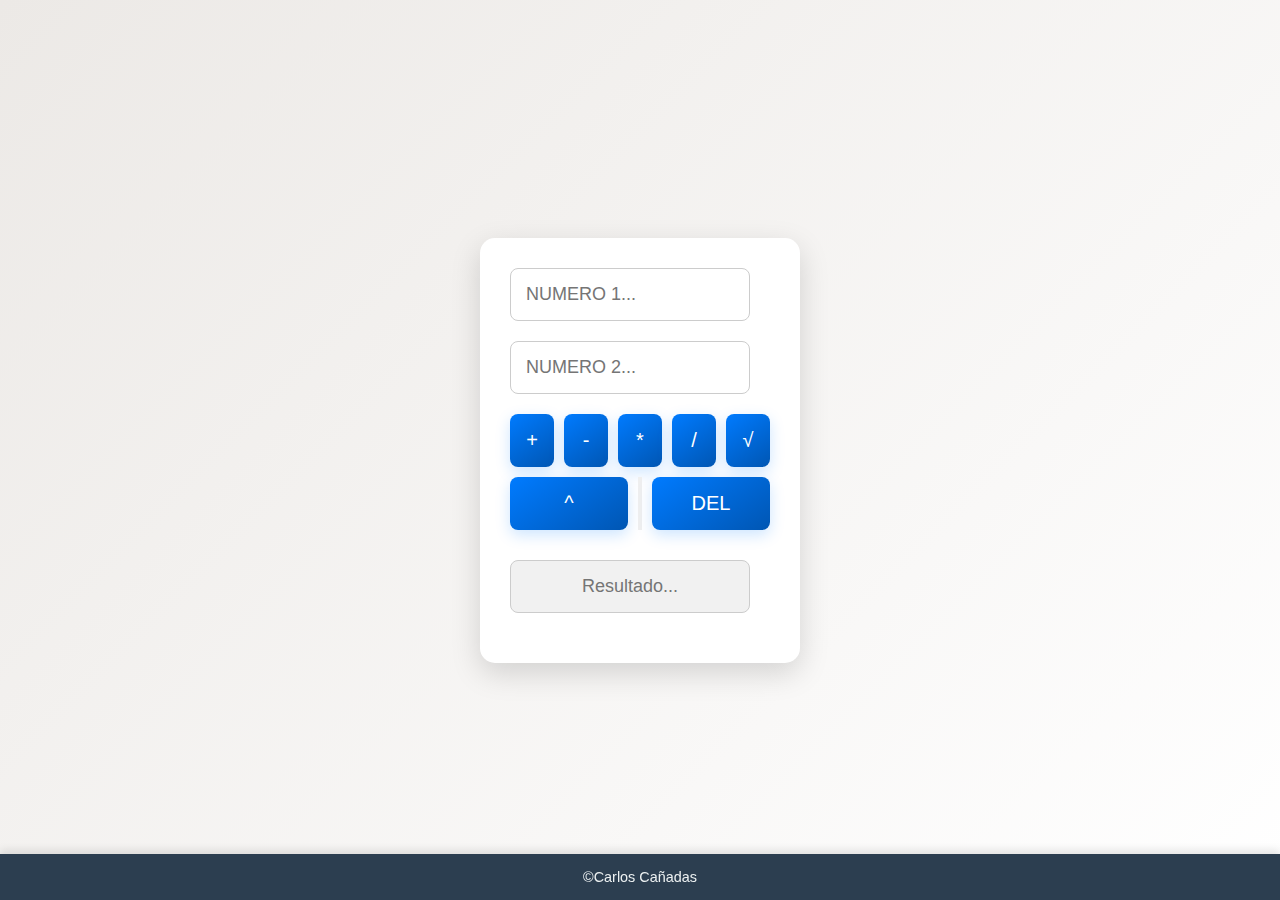
<file: Info Carlos Cañadas/Calculadora/index.html>
<!DOCTYPE html>
<html lang="en">
<head>
    <meta charset="UTF-8">
    <meta name="viewport" content="width=device-width, initial-scale=1.0">
    <link href="style.css" rel="stylesheet">
    <title>Calculadora</title>
</head>
<body>
    <div class="completito">
        <input type="text" id="num1" placeholder="NUMERO 1...">
        <input type="text" id="num2" placeholder="NUMERO 2..."> 
        <div class="botones">    
            <button class="boton" onclick="suma()">+</button>
            <button class="boton" onclick="resta()">-</button>
            <button class="boton" onclick="multiplicacion()">*</button>
            <button class="boton" onclick="division()">/</button>
            <button class="boton" onclick="raizCuadrada()">√</button> 
            <button class="boton" onclick="potenciacion()">^</button>  
            <button></button>  
            <button class="boton" onclick="borrar()">DEL</button> 

            <input class="resultado" type="text" id="display" placeholder="Resultado...">
        </div>
    </div>
    <script src="script.js"></script>  
</body>
<footer>
    <p>©Carlos Cañadas</p>
</footer>
</html>
</file>
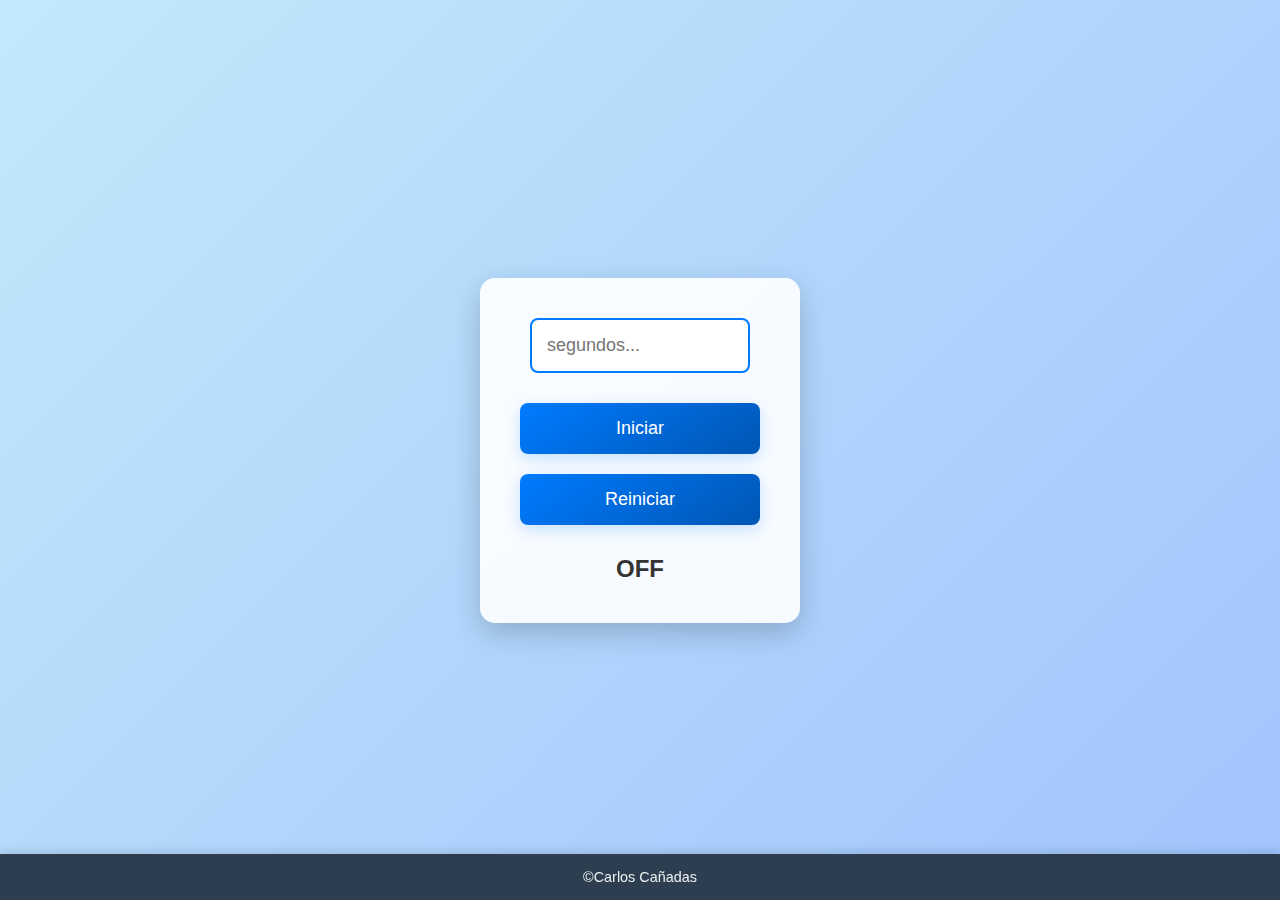
<file: Info Carlos Cañadas/Contador/index.html>
<!DOCTYPE html>
<html lang="en">
<head>
    <meta charset="UTF-8">
    <meta name="viewport" content="width=device-width, initial-scale=1.0">
    <link href="styles.css" rel="stylesheet">
    <title>Contador</title>
</head>
<body>
    <div class="contenedor">
        <input type="number" id="segundos" placeholder="segundos...">
        <button onclick="contar()">Iniciar</button>
        <button onclick="resetear()">Reiniciar</button>
        <h2 id="salida">OFF</h2>
    </div>
    <audio src="mario-1-up.mp3" id="alerta"></audio>
    <script src="script.js"></script>
</body>
<footer>
    <p>©Carlos Cañadas</p>
</footer>
</html>
</file>
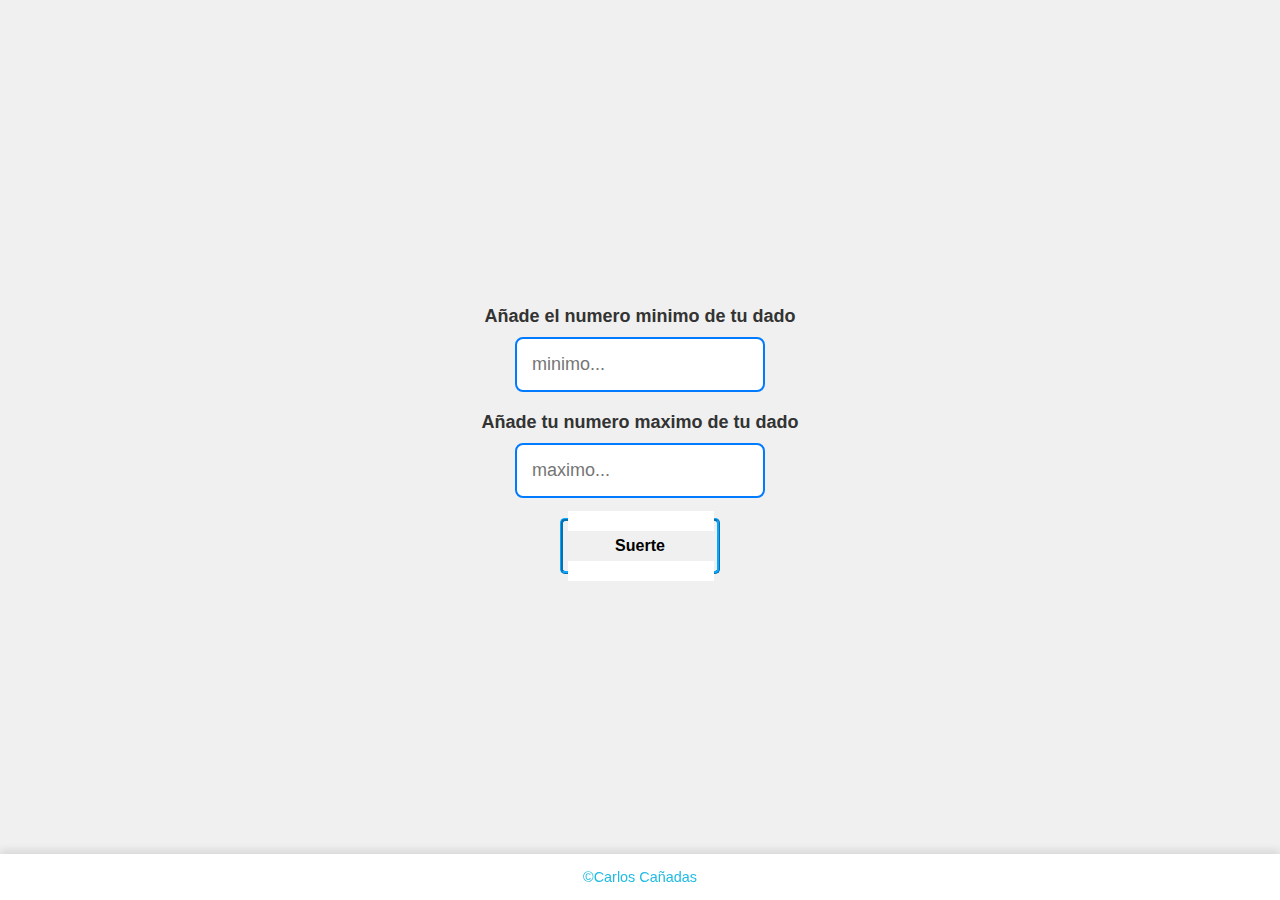
<file: Info Carlos Cañadas/Dado 2.0/index.html>
<!DOCTYPE html>
<html lang="es">
<head>
    <meta charset="UTF-8">
    <meta name="viewport" content="width=device-width, initial-scale=1.0">
    <title>Dado 2.0</title>
    <link href="style.css" rel="stylesheet">
</head>
<body>
    <h3>Añade el numero minimo de tu dado</h3>
    <input type="number" id="num1" placeholder="minimo...">
    <h3>Añade tu numero maximo de tu dado</h3>
    <input type="number" id="num2" placeholder="maximo...">
    <button onclick="dado()">Suerte</button>
    <h2 id="salida"></h2>
    <script src="script.js"></script>
</body>
<footer>
    <p>©Carlos Cañadas</p>
</footer>
</html>
</file>
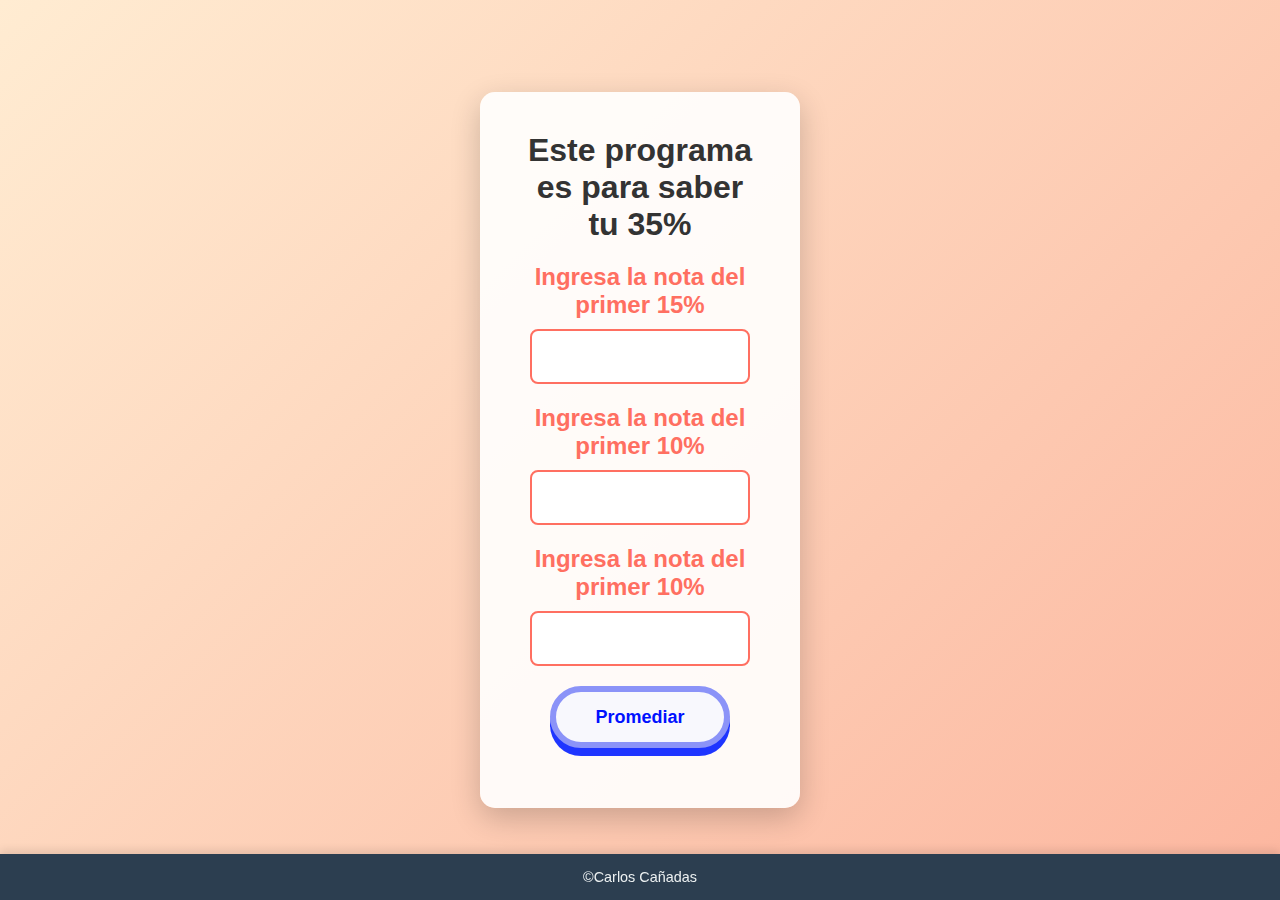
<file: Info Carlos Cañadas/Promedio 35_/index.html>
<!DOCTYPE html>
<html lang="en">
<head>
    <meta charset="UTF-8">
    <meta name="viewport" content="width=device-width, initial-scale=1.0">
    <title>Promedio 35%</title>
    <link rel="stylesheet" href="styles.css">
</head>
<body>
    <div class="container">
        <h1>Este programa es para saber tu 35%</h1>
        <h2>Ingresa la nota del primer 15%</h2>
        <input type="number" id="primero">
    
        <h2>Ingresa la nota del primer 10%</h2>
        <input type="number" id="segundo">
    
        <h2>Ingresa la nota del primer 10%</h2>
        <input type="number" id="tercero">
    
        <button onclick="promediar()">Promediar</button>
        <h2 id="salida"></h2>
    </div>
    <script src="script.js"></script>
</body>
<footer>
    <p>©Carlos Cañadas</p>
</footer>
</html>
</file>
<file: Info Carlos Cañadas/Calculadora/style.css>
* {
    margin: 0;
    padding: 0;
    box-sizing: border-box;
}

body {
    font-family: 'Arial', sans-serif;
    background: linear-gradient(135deg, #ece9e6 0%, #ffffff 100%);
    display: flex;
    justify-content: center;
    align-items: center;
    height: 100vh;
}

.completito {
    background-color: #ffffff;
    border-radius: 15px;
    box-shadow: 0 10px 30px rgba(0, 0, 0, 0.15);
    padding: 30px;
    width: 320px;
    transition: transform 0.3s;
}


input[type="text"] {
    width: calc(100% - 20px);
    padding: 15px;
    margin-bottom: 20px;
    border: 1px solid #ccc;
    border-radius: 8px;
    font-size: 18px;
    transition: border 0.3s, box-shadow 0.3s;
    outline: none;
}

input[type="text"]:focus {
    border: 1px solid #007bff;
    box-shadow: 0 0 5px rgba(0, 123, 255, 0.5);
}

.botones {
    display: flex;
    flex-wrap: wrap;
    gap: 10px;
}

.boton {
    flex: 1;
    background: linear-gradient(145deg, #007bff, #0056b3);
    color: white;
    border: none;
    border-radius: 8px;
    padding: 15px;
    font-size: 20px;
    cursor: pointer;
    transition: background 0.3s, transform 0.1s;
    box-shadow: 0 5px 15px rgba(0, 123, 255, 0.2);
}

.boton:hover {
    background: linear-gradient(145deg, #0056b3, #004494);
}

.boton:active {
    transform: scale(0.95);
}

.resultado {
    width: calc(100% - 20px);
    padding: 15px;
    margin-top: 20px;
    border: 1px solid #007bff;
    border-radius: 8px;
    font-size: 18px;
    background-color: #f1f1f1;
    color: #333;
    text-align: center;
    transition: background 0.3s, color 0.3s;
}

footer {
    position: fixed;
    bottom: 0;
    width: 100%;
    background-color: #2c3e50;
    color: #ecf0f1;
    text-align: center;
    padding: 15px 0;
    font-size: 0.9em;
    box-shadow: 0 -4px 8px rgba(0, 0, 0, 0.1);
}

footer p {
    margin: 0;
    padding: 0;
}

/* Efecto de transición en el footer */
footer p {
    transition: color 0.3s;
}

footer p:hover {
    color: #3498db; /* Cambia el color al pasar el mouse */
}

@media (max-width: 400px) {
    .completito {
        width: 90%;
    }
}
</file>
<file: Info Carlos Cañadas/Contador/styles.css>
/* Reset básico */
* {
    margin: 0;
    padding: 0;
    box-sizing: border-box;
}

body {
    font-family: 'Arial', sans-serif;
    background: linear-gradient(135deg, #c2e9fb 0%, #a1c4fd 100%);
    display: flex;
    justify-content: center;
    align-items: center;
    height: 100vh;
}

.contenedor {
    background-color: rgba(255, 255, 255, 0.9);
    border-radius: 15px;
    box-shadow: 0 10px 30px rgba(0, 0, 0, 0.2);
    padding: 40px;
    text-align: center;
    width: 320px;
    transition: transform 0.3s;
}


input[type="number"] {
    width: calc(100% - 20px);
    padding: 15px;
    margin-bottom: 20px;
    border: 2px solid #007bff;
    border-radius: 8px;
    font-size: 18px;
    transition: border 0.3s, box-shadow 0.3s;
    outline: none;
}

input[type="number"]:focus {
    border: 2px solid #0056b3;
    box-shadow: 0 0 5px rgba(0, 123, 255, 0.5);
}

button {
    background: linear-gradient(145deg, #007bff, #0056b3);
    color: white;
    border: none;
    border-radius: 8px;
    padding: 15px 20px;
    font-size: 18px;
    cursor: pointer;
    transition: background 0.3s, transform 0.1s;
    margin: 10px 0;
    width: 100%;
    box-shadow: 0 5px 15px rgba(0, 123, 255, 0.2);
}

button:hover {
    background: linear-gradient(145deg, #0056b3, #004494);
}

button:active {
    transform: scale(0.95);
}

h2 {
    margin-top: 20px;
    font-size: 24px;
    color: #333;
    transition: color 0.3s;
}

h2#salida.ON {
    color: #28a745; /* Verde para "ON" */
}

h2#salida.OFF {
    color: #dc3545; /* Rojo para "OFF" */
}

footer {
    position: fixed;
    bottom: 0;
    width: 100%;
    background-color: #2c3e50;
    color: #ecf0f1;
    text-align: center;
    padding: 15px 0;
    font-size: 0.9em;
    box-shadow: 0 -4px 8px rgba(0, 0, 0, 0.1);
}

footer p {
    margin: 0;
    padding: 0;
}

/* Efecto de transición en el footer */
footer p {
    transition: color 0.3s;
}

footer p:hover {
    color: #3498db; /* Cambia el color al pasar el mouse */
}

/* Estilos responsivos */
@media (max-width: 400px) {
    .contenedor {
        width: 90%;
    }
}
</file>
<file: Info Carlos Cañadas/Dado 2.0/style.css>
/* Reset básico */
* {
    margin: 0;
    padding: 0;
    box-sizing: border-box;
}

body {
    font-family: 'Arial', sans-serif;
    background: linear-gradient(135deg, #f0f0f0 );
    display: flex;
    flex-direction: column;
    justify-content: center;
    align-items: center;
    height: 100vh;
}

h3 {
    margin-bottom: 10px;
    font-size: 18px;
    color: #333;
}

input[type="number"] {
    width: 250px;
    padding: 15px;
    margin-bottom: 20px;
    border: 2px solid #007bff;
    border-radius: 8px;
    font-size: 18px;
    transition: border 0.3s, box-shadow 0.3s;
    outline: none;
}

input[type="number"]:focus {
    border: 2px solid #0056b3;
    box-shadow: 0 0 5px rgba(0, 123, 255, 0.5);
}

/* From Uiverse.io by Navarog21 */ 
button {
    width: 10em;
    position: relative;
    height: 3.5em;
    border: 3px ridge #0ba6ff;
    outline: none;
    background-color: transparent;
    color: rgb(0, 0, 0);
    transition: 1s;
    border-radius: 0.3em;
    font-size: 16px;
    font-weight: bold;
    cursor: pointer;
  }
  
  button::after {
    content: "";
    position: absolute;
    top: -10px;
    left: 3%;
    width: 95%;
    height: 40%;
    background-color: #ffffff;
    transition: 0.5s;
    transform-origin: center;
  }
  
  button::before {
    content: "";
    transform-origin: center;
    position: absolute;
    top: 80%;
    left: 3%;
    width: 95%;
    height: 40%;
    background-color: #ffffff;
    transition: 0.5s;
  }
  
  button:hover::before, button:hover::after {
    transform: scale(0)
  }
  
  button:hover {
    box-shadow: inset 0px 0px 25px #ff0000;
  }
  
h2 {
    margin-top: 20px;
    font-size: 24px;
    color: #333;
    transition: color 0.3s;
}

h2#salida {
    color: #28a745; /* Verde para el resultado */
}

footer {
    position: fixed;
    bottom: 0;
    width: 100%;
    background-color: #ffffff;
    color: #20bbe2;
    text-align: center;
    padding: 15px 0;
    font-size: 0.9em;
    box-shadow: 0 -4px 8px rgba(0, 0, 0, 0.1);
}

footer p {
    margin: 0;
    padding: 0;
}

/* Efecto de transición en el footer */
footer p {
    transition: color 0.3s;
}

footer p:hover {
    color: #3498db; /* Cambia el color al pasar el mouse */
}
</file>
<file: Info Carlos Cañadas/Promedio 35_/styles.css>
/* Reset básico */
* {
  margin: 0;
  padding: 0;
  box-sizing: border-box;
}

body {
  font-family: 'Arial', sans-serif;
  background: linear-gradient(135deg, #ffecd2 0%, #fcb69f 100%);
  display: flex;
  justify-content: center;
  align-items: center;
  height: 100vh;
}

.container {
  background-color: rgba(255, 255, 255, 0.9);
  border-radius: 15px;
  box-shadow: 0 10px 30px rgba(0, 0, 0, 0.2);
  padding: 40px;
  width: 320px;
  text-align: center;
}

h1 {
  margin-bottom: 20px;
  color: #333;
}

h2 {
  margin-bottom: 10px;
  color: #ff6f61; /* Color vibrante */
}

input[type="number"] {
  width: calc(100% - 20px);
  padding: 15px;
  margin-bottom: 20px;
  border: 2px solid #ff6f61; /* Color vibrante para el borde */
  border-radius: 8px;
  font-size: 18px;
  transition: border 0.3s, box-shadow 0.3s;
  outline: none;
}

input[type="number"]:focus {
  border: 2px solid #ff4e3d; /* Color más oscuro al enfocarse */
  box-shadow: 0 0 5px rgba(255, 110, 90, 0.5);
}

/* From Uiverse.io by KhelVers */ 
button {
  cursor: pointer;
  font-size: large;
  font-family: inherit;
  font-weight: bold;
  color: #0011ff;
  background-color: #f8f8fd;
  padding: 0.8em 2.2em;
  border-radius: 50em;
  border: 6px solid #8b93f8;
  box-shadow: 0px 8px #1f35ff;
}
button:active {
  position: relative;
  top: 8px;
  border: 6px solid #646fff;
  box-shadow: 0px 0px;
}

h2#salida {
  margin-top: 20px;
  font-size: 24px;
  color: #28a745; /* Verde para el resultado */
}
footer {
  position: fixed;
  bottom: 0;
  width: 100%;
  background-color: #2c3e50;
  color: #ecf0f1;
  text-align: center;
  padding: 15px 0;
  font-size: 0.9em;
  box-shadow: 0 -4px 8px rgba(0, 0, 0, 0.1);
}

footer p {
  margin: 0;
  padding: 0;
}

/* Efecto de transición en el footer */
footer p {
  transition: color 0.3s;
}

footer p:hover {
  color: #3498db; /* Cambia el color al pasar el mouse */
}
/* Estilos responsivos */
@media (max-width: 400px) {
  .container {
      width: 90%;
  }
}
</file>
